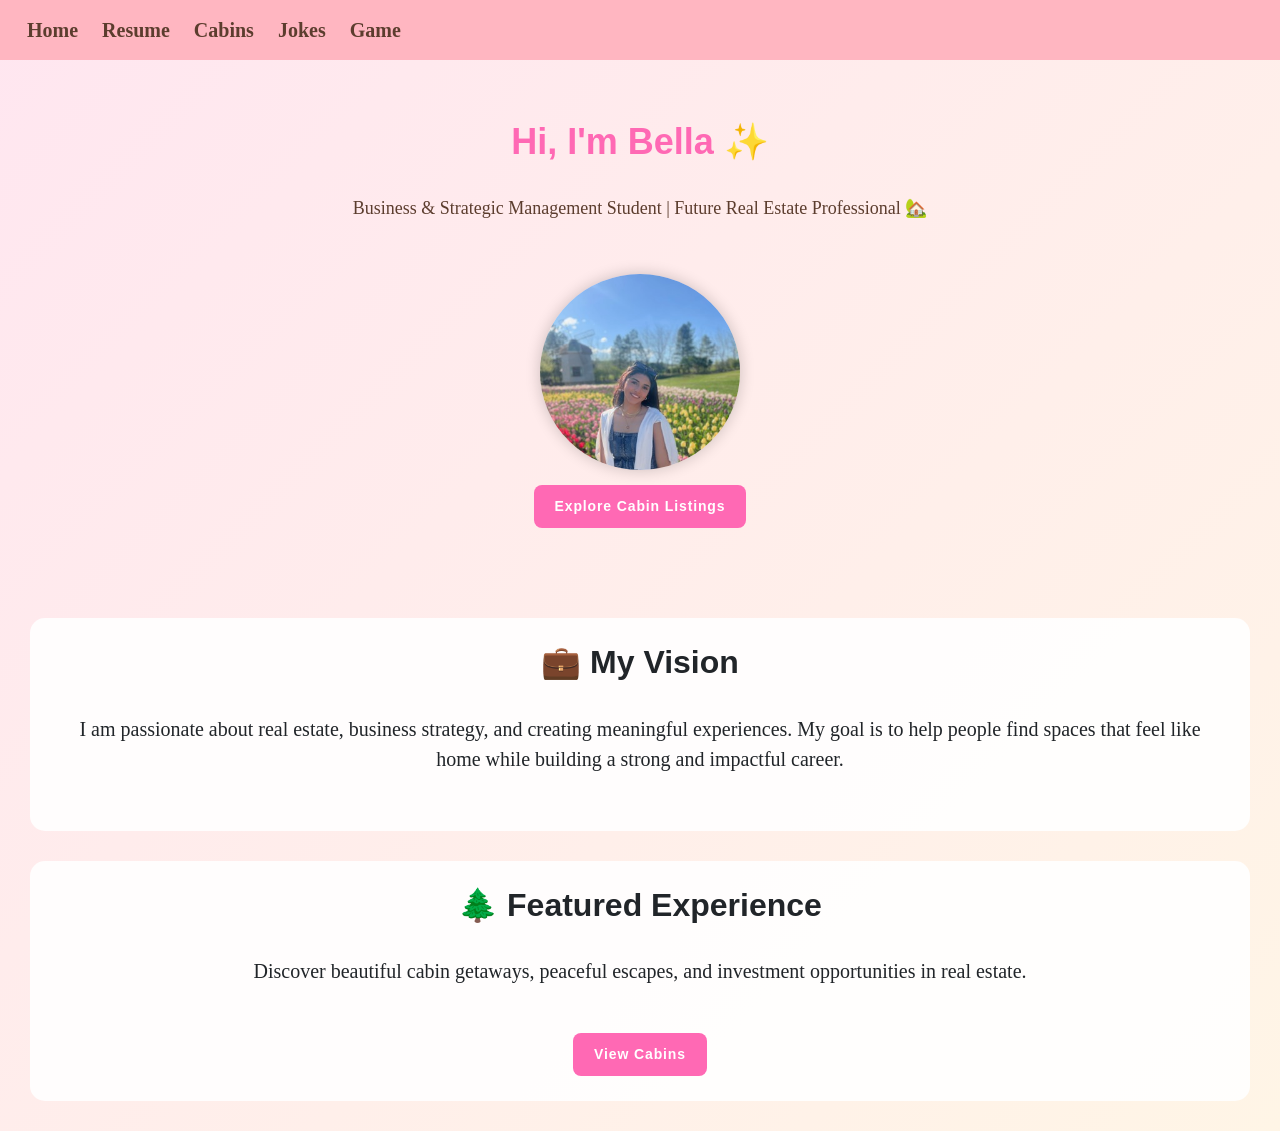
<file: index.html>
<!DOCTYPE html>
<html lang="en">
<head>
    <meta charset="UTF-8">
    <meta name="viewport" content="width=device-width, initial-scale=1.0">
    <title>Bella Matute | Home</title>

    <link rel="stylesheet" href="styles/styles.css">

    <style>
        body {
            margin: 0;
            font-family: 'Georgia', serif;
            background: linear-gradient(135deg, #ffe6f0, #fff5e6);
        }

        .nav {
            background-color: #ffb6c1;
            padding: 15px;
            text-align: center;
        }

        .nav a {
            color: #5c3d2e;
            margin: 0 12px;
            text-decoration: none;
            font-weight: bold;
        }

        .nav a:hover {
            text-decoration: underline;
        }

        .hero {
            text-align: center;
            padding: 60px 20px;
        }

        .hero h1 {
            color: #ff69b4;
            font-size: 36px;
        }

        .hero p {
            font-size: 18px;
            color: #5c3d2e;
        }

        .profile-img {
            margin-top: 20px;
            width: 200px;
            border-radius: 50%;
            box-shadow: 0 0 15px rgba(0,0,0,0.2);
        }

        .section {
            background: rgba(255,255,255,0.9);
            margin: 30px;
            padding: 25px;
            border-radius: 15px;
            text-align: center;
        }

        .btn {
            display: inline-block;
            margin-top: 15px;
            padding: 10px 20px;
            background: #ff69b4;
            color: white;
            border-radius: 8px;
            text-decoration: none;
            font-weight: bold;
        }

        .btn:hover {
            background: #ff1493;
        }
    </style>
</head>

<body>

    <!-- NAVIGATION -->
    <div class="nav">
        <a href="#">Home</a>
        <a href="html/RESUME.HTML">Resume</a>
        <!-- <a href="html/Aboutme.html">About Me</a> -->
        <a href="html/Realty page.html">Cabins</a>
        <a href="html/joke-app.html">Jokes</a>
        <a href="html/nashville-hot-chicken-game.html">Game</a>
    </div>

    <!-- HERO SECTION -->
    <div class="hero">
        <h1>Hi, I'm Bella ✨</h1>
        <p>Business & Strategic Management Student | Future Real Estate Professional 🏡</p>

        <img src="images/Bella_resume_picture.jpg" alt="Bella Matute" class="profile-img">

        <br>
        <a href="html/Realty page.html" class="btn">Explore Cabin Listings</a>
    </div>

    <!-- ABOUT / BRAND SECTION -->
    <div class="section">
        <h2>💼 My Vision</h2>
        <p>
            I am passionate about real estate, business strategy, and creating meaningful experiences.
            My goal is to help people find spaces that feel like home while building a strong and impactful career.
        </p>
    </div>

    <!-- FEATURE SECTION -->
    <div class="section">
        <h2>🌲 Featured Experience</h2>
        <p>
            Discover beautiful cabin getaways, peaceful escapes, and investment opportunities in real estate.
        </p>

        <a href="html/Realty page.html" class="btn">View Cabins</a>
    </div>

</body>
</html>
</file>
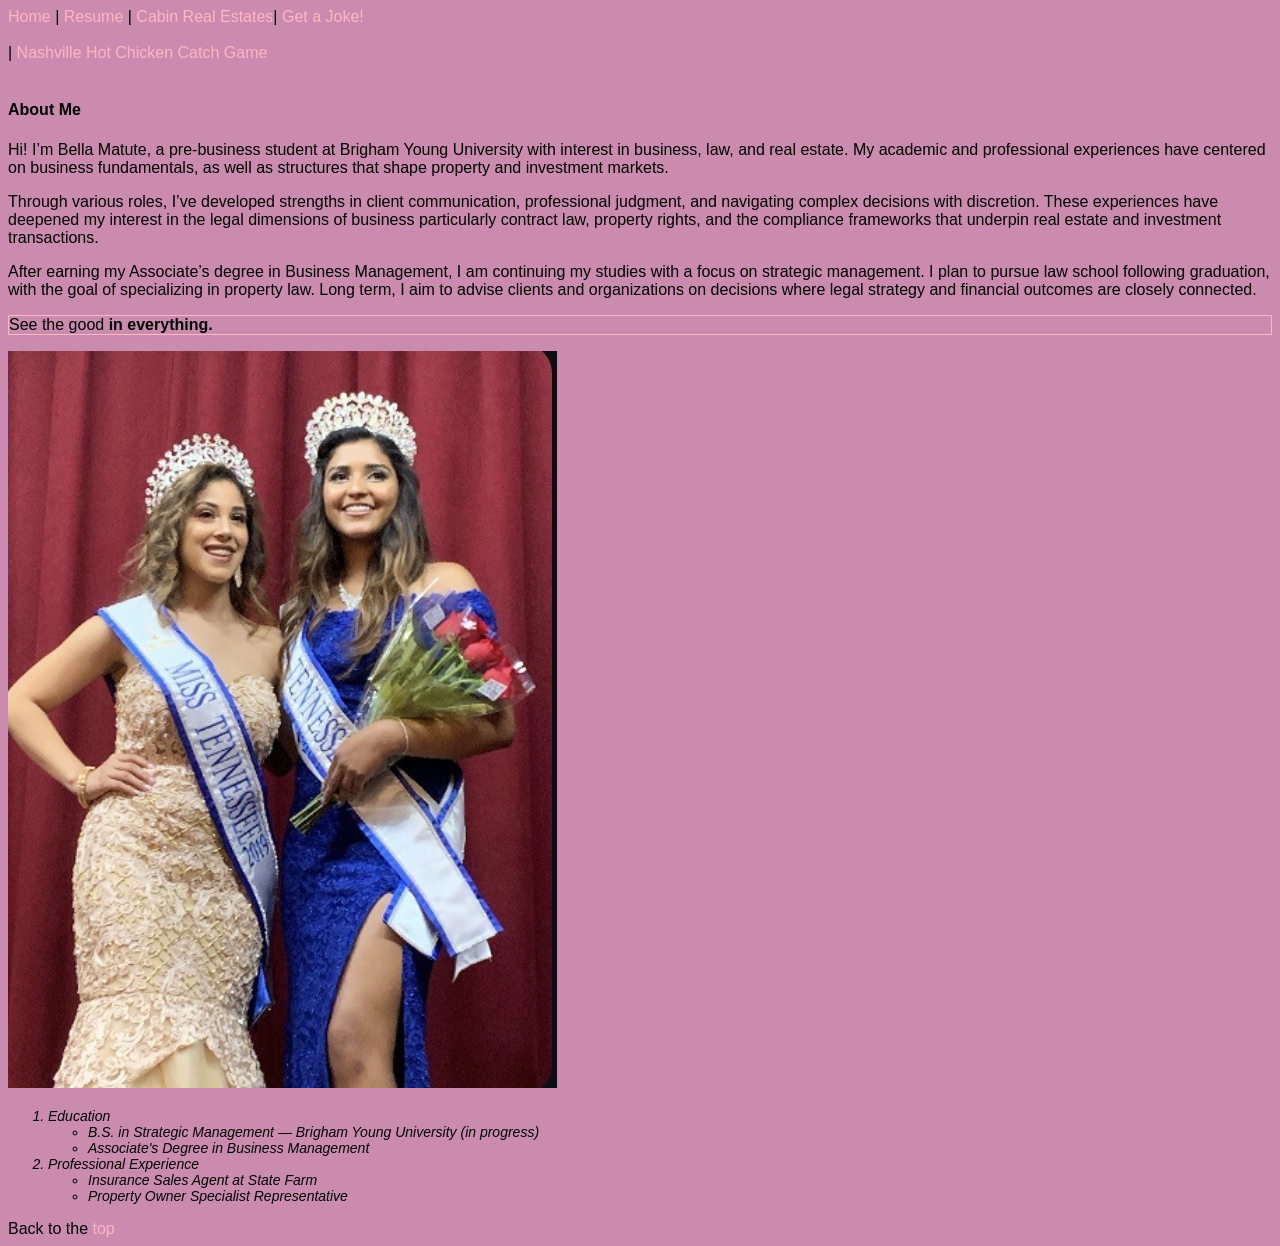
<file: html/Aboutme.html>
<!-- 
  Bella Matute
  4/9/2026
  IS201
   -->
<!DOCTYPE html>
<html lang="en">
<head>
    <meta charset="UTF-8">
    <meta name="viewport" content="width=device-width, initial-scale=1.0">
    <title>About Me</title>
    <link rel="stylesheet" href="../styles/scratch.css">
</head>
<body>
    <a href="../index.html" id="top">Home</a> |
    <a href="RESUME.HTML">Resume</a> | 
    <!-- <a href="#">About Me</a> |  -->
    <a href="Realty page.html">Cabin Real Estates</a>|
    <a href="joke-app.html">Get a Joke!</a> <br><br> |
    <a href="nashville-hot-chicken-game.html">Nashville Hot Chicken Catch Game</a> <br><br> 
    <h4>About Me</h4>

    <p>Hi! I’m Bella Matute, a pre-business student at Brigham Young University with interest in business, law, and real estate. My academic and professional experiences have centered on business fundamentals, as well as structures that shape property and investment markets.</p>
    <p>Through various roles, I’ve developed strengths in client communication, professional judgment, and navigating complex decisions with discretion. These experiences have deepened my interest in the legal dimensions of business particularly contract law, property rights, and the compliance frameworks that underpin real estate and investment transactions.</p>
    <p>After earning my Associate’s degree in Business Management, I am continuing my studies with a focus on strategic management. I plan to pursue law school following graduation, with the goal of specializing in property law. Long term, I aim to advise clients and organizations on decisions where legal strategy and financial outcomes are closely connected.</p>
    
    <p class="box1">See the good <span class="bold box 1">in everything.</span></p>

    
    <img src="../images/About_Me_picture.jpg" alt="About Me TN">

    <ol>
        <li>Education
            <ul>
                <li> B.S. in Strategic Management — Brigham Young University (in progress)</li>
                <li>Associate's Degree in Business Management</li>
            </ul>
        </li>
        <li>Professional Experience
            <ul>
                <li>Insurance Sales Agent at State Farm</li>
                <li> Property Owner Specialist Representative</li>
            </ul>
        </li>
    </ol>
    Back to the <a href="#top">top</a>

</html>
</file>
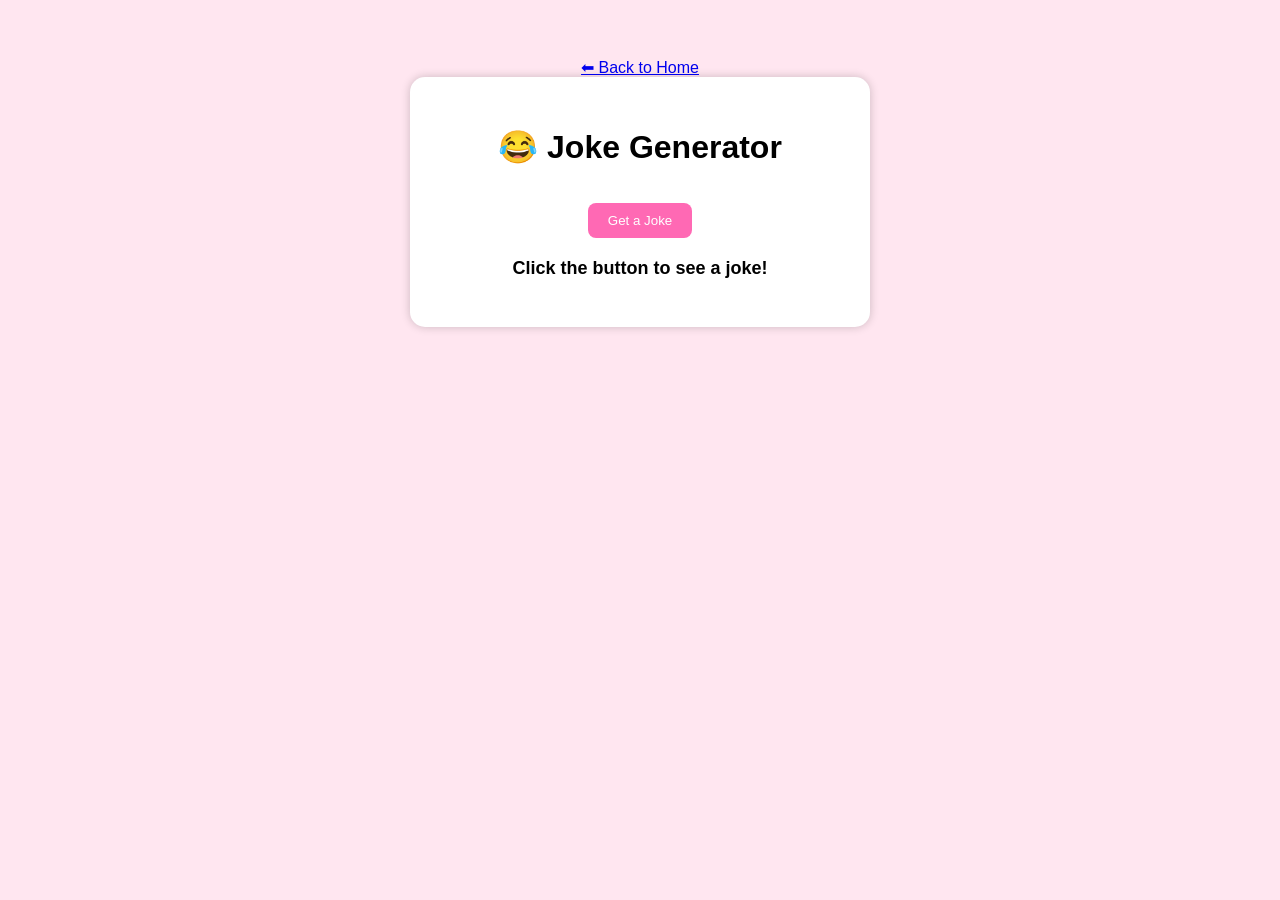
<file: html/joke-app.html>
<!DOCTYPE html>
<html>
<head>
  <title>Joke Generator</title>

  <style>
    body {
      font-family: Arial, sans-serif;
      background: #ffe6f0;
      text-align: center;
      padding: 50px;
    }

    .box {
      background: white;
      padding: 30px;
      border-radius: 15px;
      width: 400px;
      margin: auto;
      box-shadow: 0 0 10px rgba(0,0,0,0.2);
    }

    button {
      padding: 10px 20px;
      background: #ff69b4;
      border: none;
      color: white;
      cursor: pointer;
      border-radius: 8px;
      margin-top: 15px;
    }

    button:hover {
      background: #ff1493;
    }

    #joke {
      margin-top: 20px;
      font-size: 18px;
      font-weight: bold;
    }
  </style>
</head>

<body>
<a href="../index.html" class="back-btn">⬅ Back to Home</a>
  <div class="box">
    <h1>😂 Joke Generator</h1>

    <button onclick="generateJoke('funny')">Get a Joke</button>

    <p id="joke">Click the button to see a joke!</p>
  </div>

  <script>
  const jokes = {
    funny: [
      "Why don’t scientists trust atoms? Because they make up everything.",
      "Why did the golfer bring two pairs of pants? In case he got a hole in one.",
      "Why did the student eat his homework? Because the teacher said it was a piece of cake.",
      "Why did the bicycle fall over? It was two-tired."
    ],

    dad: [
      "I only know 25 letters of the alphabet. I don’t know y.",
      "I’m reading a book about anti-gravity. It’s impossible to put down.",
      "Why don’t eggs tell jokes? They’d crack each other up."
    ],

    realEstate: [
      "Why did the buyer bring a ladder to the showing? They heard the prices were through the roof.",
      "Why was the mortgage so calm? It has a fixed rate personality.",
      "Why did the real estate agent go broke? Too many open houses, not enough closed ones."
    ],

    dark: [
      "Why do corporations love buzzwords? Because 'we have no idea' doesn't scale.",
      "My memory is so bad, I forgot I already made this joke.",
      "I used to play piano by ear… now I use my hands."
    ]
  };

  function generateJoke(type) {
    const jokeList = jokes[type];
    const randomIndex = Math.floor(Math.random() * jokeList.length);
    document.getElementById("joke").innerText = jokeList[randomIndex];
  }
</script>

</body>
</html>
</file>
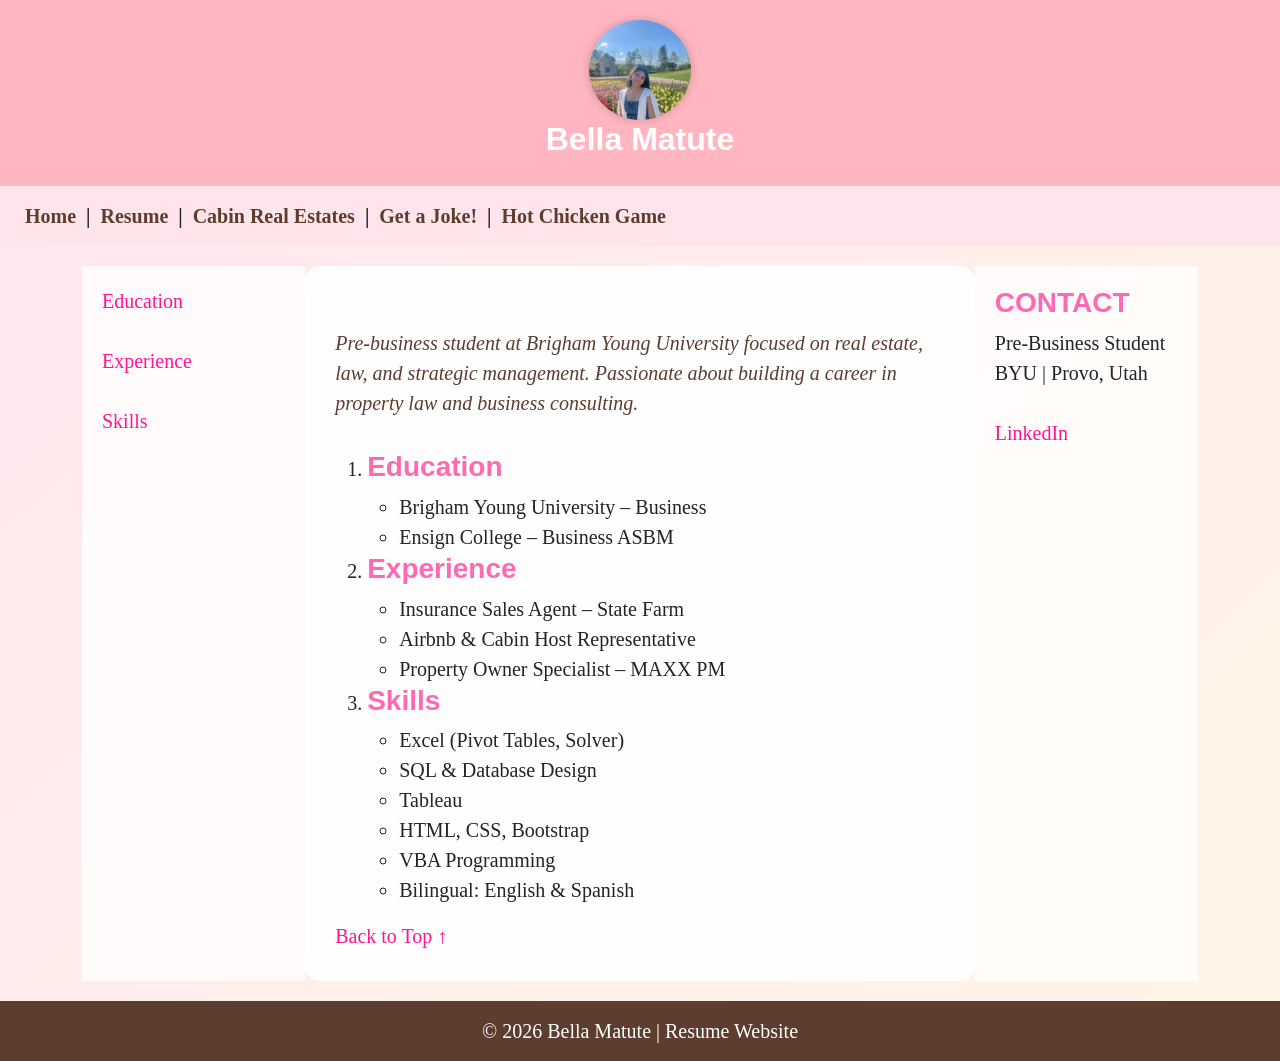
<file: html/RESUME.HTML>
<!--  
Bella Matute
4/9/2026
IS201
-->
<!DOCTYPE html>
<html lang="en">

<head>
    <meta charset="UTF-8">
    <meta name="viewport" content="width=device-width, initial-scale=1.0">
    <title>Bella Matute | Resume</title>

    <link rel="stylesheet" href="../styles/styles.css">

    <style>
        body {
            margin: 0;
            font-family: 'Georgia', serif;
            background: linear-gradient(135deg, #ffe6f0, #fff5e6);
        }

        .header {
            background-color: #ffb6c1;
            text-align: center;
            padding: 20px;
        }

        .header img {
            border-radius: 50%;
            box-shadow: 0 0 10px rgba(0,0,0,0.2);
        }

        /* NAVIGATION */
        .nav {
            text-align: center;
            padding: 15px;
            background: #ffe4ec;
            font-weight: bold;
        }

        .nav a {
            color: #5c3d2e;
            text-decoration: none;
            margin: 0 10px;
        }

        .nav a:hover {
            text-decoration: underline;
        }

        /* LAYOUT */
        .container {
            display: flex;
            margin-top: 20px;
        }

        .leftmenu, .rightmenu {
            width: 20%;
            background: rgba(255,255,255,0.8);
            padding: 20px;
        }

        .mainbody {
            width: 60%;
            padding: 30px;
            background: rgba(255,255,255,0.95);
            border-radius: 15px;
        }

        h3 {
            color: #ff69b4;
        }

        ul {
            margin-top: 5px;
        }

        .mission {
            font-style: italic;
            color: #5c3d2e;
        }

        .footer {
            text-align: center;
            padding: 15px;
            background: #5c3d2e;
            color: white;
            margin-top: 20px;
        }

        a {
            color: #ff1493;
        }

    </style>
</head>

<body>

    <!-- HEADER -->
    <div class="header">

        <img src="../images/Bella_resume_picture.jpg" height="100" alt="Bella Matute Resume picture">

        <h2 style="color:white;">Bella Matute</h2>

    </div>

    <!-- NAVIGATION (THIS IS WHERE IT GOES) -->
    <div class="nav">
        <a href="../index.html" id="top">Home</a> |
        <a href="RESUME.HTML">Resume</a> |
        <!-- <a href="Aboutme.html">About Me</a> | -->
        <a href="Realty page.html">Cabin Real Estates</a> |
        <a href="joke-app.html">Get a Joke!</a> |
        <a href="nashville-hot-chicken-game.html">Hot Chicken Game</a>
    </div>

    <!-- MAIN LAYOUT -->
    <div class="container">

        <!-- LEFT MENU -->
        <div class="leftmenu">
            <a href="#edu">Education</a><br><br>
            <a href="#exp">Experience</a><br><br>
            <a href="#ski">Skills</a>
        </div>

        <!-- MAIN CONTENT -->
        <div class="mainbody">

            <p class="mission">
                Pre-business student at Brigham Young University focused on real estate, law, and strategic management.
                Passionate about building a career in property law and business consulting.
            </p>
            <ol>
            <li><h3 id="edu">Education</h3></li>
            <ul>
                <li>Brigham Young University – Business</li>
                <li>Ensign College – Business ASBM</li>
            </ul>

           <li> <h3 id="exp">Experience</h3></li>
            <ul>
                <li>Insurance Sales Agent – State Farm</li>
                <li>Airbnb & Cabin Host Representative</li>
                <li>Property Owner Specialist – MAXX PM</li>
            </ul>

           <li> <h3 id="ski">Skills</h3></li>
            <ul>
                <li>Excel (Pivot Tables, Solver)</li>
                <li>SQL & Database Design</li>
                <li>Tableau</li>
                <li>HTML, CSS, Bootstrap</li>
                <li>VBA Programming</li>
                <li>Bilingual: English & Spanish</li>
            </ul>
            </ol>
            <a href="#top">Back to Top ↑</a>

        </div>

        <!-- RIGHT MENU -->
        <div class="rightmenu">
            <h3>CONTACT</h3>
            Pre-Business Student <br>
            BYU | Provo, Utah <br><br>

            <a href="https://www.linkedin.com/in/bella-matute-936765250" target="_blank">LinkedIn</a>
        </div>

    </div>

    <!-- FOOTER -->
    <div class="footer">
        © 2026 Bella Matute | Resume Website
    </div>

</body>

</html>
</file>
<file: styles/scratch.css>
body {
            font-family:Arial, Helvetica, sans-serif;
            font: size 15px;
            color: rgb #080808;
            background-color: rgb(202, 139, 174);
        }
        li {
            font-size: 14px;
            font-style: italic;
            font-weight: normal;
        }
        a {color: lightpink;
        text-decoration: none;}
        a:hover {
            text-decoration: underline;
            /* font-weight: bold;
            font-size: 18px; */
        }
        a:visited {
            color:deeppink;
        }
        .resumeListHeading {
            font-weight:bold ;
            font-style: normal;
        } 
        .underline { text-decoration: underline;}
        .bold {font-weight: bold;}
        .justify {text-align: justify;}

        .homebg {
            background-image: url('../images/backgroundimage.jpg');
            background-position: top right;
        }

        .box1 {
            border-width: 1px;
            border-style:solid ;
            border-color: lightpink;

            /* border: 1px solid blanchedalmond; */

        }

         .box2 {
            padding: 5px;
            
        }

         .box3 { 
            margin: 50px;
            
        }
</file>
